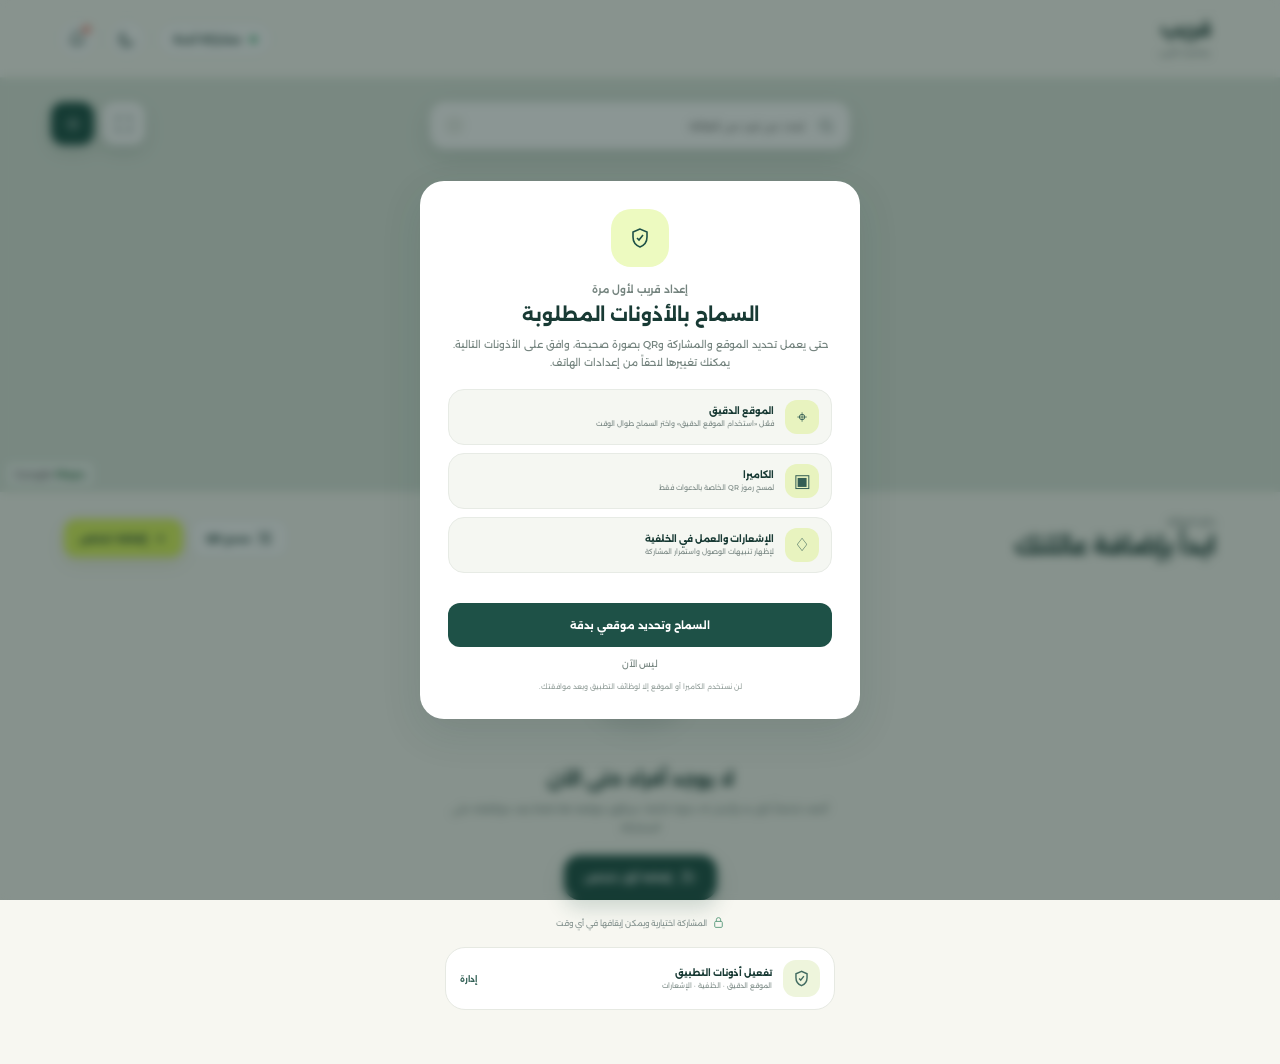
<file: index.html>
<!doctype html>
<html lang="ar" dir="rtl">
<head>
  <meta charset="UTF-8" />
  <meta name="viewport" content="width=device-width, initial-scale=1, viewport-fit=cover" />
  <meta name="theme-color" content="#f7f7f2" />
  <meta name="description" content="قريب — مشاركة موقع آمنة وخفيفة للعائلة" />
  <link rel="manifest" href="manifest.webmanifest" />
  <link rel="icon" href="qareeb-logo.png" type="image/png" />
  <link rel="preconnect" href="https://maps.google.com" />
  <link rel="stylesheet" href="styles.css" />
  <title>قريب | عائلتك أقرب</title>
</head>
<body>
  <div class="app-shell">
    <header class="topbar">
      <div class="brand" aria-label="قريب">
        <span class="brand-mark"><i></i></span>
        <div><strong>قريب</strong><small>عائلتك أقرب</small></div>
      </div>
      <div class="top-actions">
        <button class="status-pill" id="privacyBtn"><span></span> مشاركة آمنة</button>
        <button class="icon-btn" id="themeBtn" aria-label="تفعيل الوضع الداكن" title="الوضع الداكن">
          <svg class="moon-icon" viewBox="0 0 24 24"><path d="M20 15.2A9 9 0 1 1 8.8 4 7 7 0 0 0 20 15.2Z"/></svg>
          <svg class="sun-icon" viewBox="0 0 24 24"><circle cx="12" cy="12" r="4"/><path d="M12 2v2M12 20v2M4.9 4.9l1.4 1.4M17.7 17.7l1.4 1.4M2 12h2M20 12h2M4.9 19.1l1.4-1.4M17.7 6.3l1.4-1.4"/></svg>
        </button>
        <button class="icon-btn has-dot" id="notificationsBtn" aria-label="الإشعارات">
          <svg viewBox="0 0 24 24"><path d="M18 8a6 6 0 0 0-12 0c0 7-3 7-3 9h18c0-2-3-2-3-9M10 21h4"/></svg>
        </button>
      </div>
    </header>

    <main>
      <section class="map-section" aria-label="خريطة مواقع العائلة">
        <iframe id="mapFrame" class="google-map" title="Google Maps" loading="eager" referrerpolicy="no-referrer-when-downgrade" src="https://maps.google.com/maps?q=30.0444,31.2357&z=13&output=embed"></iframe>
        <div class="map-tint"></div>

        <div class="map-search">
          <svg viewBox="0 0 24 24"><circle cx="11" cy="11" r="7"/><path d="m20 20-4-4"/></svg>
          <input id="searchInput" type="search" placeholder="ابحث عن فرد من العائلة" aria-label="ابحث عن فرد" autocomplete="off" />
          <kbd id="memberCount">٠</kbd>
        </div>

        <div class="map-tools">
          <button class="map-tool" id="fitBtn" aria-label="عرض الجميع"><svg viewBox="0 0 24 24"><path d="M8 3H3v5M16 3h5v5M8 21H3v-5M16 21h5v-5"/></svg></button>
          <button class="map-tool location" id="myLocationBtn" aria-label="موقعي"><svg viewBox="0 0 24 24"><circle cx="12" cy="12" r="3"/><path d="M12 2v3M12 19v3M2 12h3M19 12h3"/></svg></button>
        </div>

        <div class="accuracy-badge" id="accuracyBadge" hidden><span></span><strong>موقعك</strong><small id="accuracyText">جارٍ تحديد الدقة…</small></div>

        <div class="map-brand">Google <strong>Maps</strong></div>
      </section>

      <section class="content-panel">
        <div class="panel-head">
          <div><p class="eyebrow">دائرة العائلة</p><h1 id="familyTitle">ابدأ بإضافة عائلتك</h1></div>
          <div class="family-actions">
            <button class="scan-btn" id="scanQrBtn"><svg viewBox="0 0 24 24"><path d="M4 9V4h5M15 4h5v5M20 15v5h-5M9 20H4v-5M8 8h3v3H8zM14 8h2M14 11h3M8 14h2M13 14h3v3h-3z"/></svg> مسح QR</button>
            <button class="add-btn" id="addMemberBtn"><svg viewBox="0 0 24 24"><path d="M12 5v14M5 12h14"/></svg> إضافة شخص</button>
          </div>
        </div>

        <div class="empty-state" id="emptyState">
          <div class="empty-visual">
            <span class="empty-ring ring-one"></span><span class="empty-ring ring-two"></span>
            <img src="qareeb-logo.png" alt="" />
          </div>
          <h2>لا يوجد أفراد حتى الآن</h2>
          <p>أضف شخصاً تثق به وأرسل له دعوة خاصة. سيظهر موقعه هنا فقط بعد موافقته على المشاركة.</p>
          <button class="primary-empty" id="emptyAddBtn"><svg viewBox="0 0 24 24"><path d="M16 21v-2a4 4 0 0 0-4-4H6a4 4 0 0 0-4 4v2M9 11a4 4 0 1 0 0-8 4 4 0 0 0 0 8M19 8v6M16 11h6"/></svg> إضافة أول شخص</button>
          <div class="privacy-note"><svg viewBox="0 0 24 24"><rect x="5" y="10" width="14" height="11" rx="2"/><path d="M8 10V7a4 4 0 0 1 8 0v3"/></svg> المشاركة اختيارية ويمكن إيقافها في أي وقت</div>
          <button class="permissions-card" id="permissionsBtn">
            <span class="permission-shield"><svg viewBox="0 0 24 24"><path d="M12 3 5 6v5c0 4.7 2.8 8.3 7 10 4.2-1.7 7-5.3 7-10V6l-7-3Z"/><path d="m9 12 2 2 4-5"/></svg></span>
            <span><strong>تفعيل أذونات التطبيق</strong><small>الموقع الدقيق · الخلفية · الإشعارات</small></span>
            <b>إدارة</b>
          </button>
        </div>

        <div class="family-content" id="familyContent" hidden>
          <div class="member-strip" id="memberStrip"></div>
          <article class="pending-card">
            <div class="pending-icon"><svg viewBox="0 0 24 24"><circle cx="12" cy="12" r="9"/><path d="M12 7v5l3 2"/></svg></div>
            <div><p class="eyebrow" id="inviteStatusLabel">بانتظار الموافقة</p><h2 id="pendingName">—</h2><span id="inviteStatusText">تم إرسال الدعوة. سيظهر الموقع بعد قبول الشخص وموافقته على مشاركة موقعه.</span></div>
            <button id="shareAgainBtn">مشاركة الدعوة</button>
          </article>
        </div>
      </section>
    </main>

    <nav class="bottom-nav" aria-label="التنقل">
      <button class="active"><svg viewBox="0 0 24 24"><path d="M12 21s7-6 7-12A7 7 0 1 0 5 9c0 6 7 12 7 12Z"/><circle cx="12" cy="9" r="2"/></svg><span>الخريطة</span></button>
      <button id="placesBtn"><svg viewBox="0 0 24 24"><path d="M3 11 12 4l9 7M5 10v10h14V10"/></svg><span>الأماكن</span></button>
      <button id="alertsBtn"><svg viewBox="0 0 24 24"><path d="M18 8a6 6 0 0 0-12 0c0 7-3 7-3 9h18c0-2-3-2-3-9M10 21h4"/></svg><span>التنبيهات</span><i></i></button>
      <button id="settingsBtn"><svg viewBox="0 0 24 24"><circle cx="12" cy="12" r="3"/><path d="M19.4 15a1.7 1.7 0 0 0 .34 1.88l.06.06-2.83 2.83-.06-.06A1.7 1.7 0 0 0 15 19.4a1.7 1.7 0 0 0-1 .6 1.7 1.7 0 0 0-.4 1V21h-4v-.09A1.7 1.7 0 0 0 8.6 19.4a1.7 1.7 0 0 0-1.88.34l-.06.06-2.83-2.83.06-.06A1.7 1.7 0 0 0 4.6 15a1.7 1.7 0 0 0-.6-1 1.7 1.7 0 0 0-1-.4H3v-4h.09A1.7 1.7 0 0 0 4.6 8.6a1.7 1.7 0 0 0-.34-1.88l-.06-.06 2.83-2.83.06.06A1.7 1.7 0 0 0 9 4.6a1.7 1.7 0 0 0 1-.6 1.7 1.7 0 0 0 .4-1V3h4v.09a1.7 1.7 0 0 0 1 1.51 1.7 1.7 0 0 0 1.88-.34l.06-.06 2.83 2.83-.06.06A1.7 1.7 0 0 0 19.4 9c.16.37.37.72.6 1 .28.25.64.4 1 .4h.09v4H21a1.7 1.7 0 0 0-1.6.6Z"/></svg><span>الإعدادات</span></button>
    </nav>
  </div>

  <div class="modal-backdrop" id="permissionOnboarding" hidden>
    <section class="modal permission-modal" role="dialog" aria-modal="true" aria-labelledby="permissionTitle">
      <div class="modal-icon permission-hero"><svg viewBox="0 0 24 24"><path d="M12 3 5 6v5c0 4.7 2.8 8.3 7 10 4.2-1.7 7-5.3 7-10V6l-7-3Z"/><path d="m9 12 2 2 4-5"/></svg></div>
      <p class="eyebrow">إعداد قريب لأول مرة</p>
      <h2 id="permissionTitle">السماح بالأذونات المطلوبة</h2>
      <p>حتى يعمل تحديد الموقع والمشاركة وQR بصورة صحيحة، وافق على الأذونات التالية. يمكنك تغييرها لاحقاً من إعدادات الهاتف.</p>
      <div class="permission-list">
        <div><span>⌖</span><p><strong>الموقع الدقيق</strong><small>فعّل «استخدام الموقع الدقيق» واختر السماح طوال الوقت</small></p></div>
        <div><span>▣</span><p><strong>الكاميرا</strong><small>لمسح رموز QR الخاصة بالدعوات فقط</small></p></div>
        <div><span>♢</span><p><strong>الإشعارات والعمل في الخلفية</strong><small>لإظهار تنبيهات الوصول واستمرار المشاركة</small></p></div>
      </div>
      <button class="primary-btn" id="grantAllBtn">السماح وتحديد موقعي بدقة</button>
      <button class="later-btn" id="permissionsLaterBtn">ليس الآن</button>
      <small class="consent-copy">لن نستخدم الكاميرا أو الموقع إلا لوظائف التطبيق وبعد موافقتك.</small>
    </section>
  </div>

  <div class="modal-backdrop" id="modalBackdrop" hidden>
    <section class="modal" role="dialog" aria-modal="true" aria-labelledby="modalTitle">
      <button class="modal-close" id="modalClose" aria-label="إغلاق">×</button>
      <div class="modal-icon"><svg viewBox="0 0 24 24"><path d="M16 21v-2a4 4 0 0 0-4-4H6a4 4 0 0 0-4 4v2M9 11a4 4 0 1 0 0-8 4 4 0 0 0 0 8M19 8v6M16 11h6"/></svg></div>
      <h2 id="modalTitle">أضف فرداً من العائلة</h2>
      <p>أرسل دعوة خاصة. لن يظهر الموقع إلا بعد موافقة الشخص، ويمكنه إيقاف المشاركة في أي وقت.</p>
      <label>الاسم<input id="inviteName" placeholder="مثال: أحمد" maxlength="24" /></label>
      <label>رقم الهاتف<input id="invitePhone" type="tel" inputmode="tel" placeholder="01xxxxxxxxx" maxlength="18" dir="ltr" /></label>
      <button class="primary-btn" id="createInviteBtn">إنشاء رابط دعوة آمن</button>
      <div class="invite-result" id="inviteResult" hidden>
        <div class="qr-preview" id="qrPreview" aria-label="رمز QR للدعوة"></div>
        <small>وجّه كاميرا الشخص إلى الرمز أو شارك الرابط</small>
        <div><code id="inviteCode"></code><button id="copyInviteBtn">مشاركة</button></div>
      </div>
    </section>
  </div>

  <div class="modal-backdrop" id="scannerBackdrop" hidden>
    <section class="modal scanner-modal" role="dialog" aria-modal="true" aria-labelledby="scannerTitle">
      <button class="modal-close" id="scannerClose" aria-label="إغلاق">×</button>
      <p class="eyebrow">إضافة سريعة وآمنة</p>
      <h2 id="scannerTitle">مسح رمز QR</h2>
      <p>امسح رمز دعوة قريب لإضافة الشخص. لا يتم قبول أي رموز أو روابط أخرى.</p>
      <div class="camera-frame" id="cameraFrame">
        <video id="qrVideo" playsinline muted></video>
        <div class="scan-corners"><i></i><i></i><i></i><i></i></div>
        <span id="cameraStatus">جارٍ تشغيل الكاميرا…</span>
      </div>
      <canvas id="qrCanvas" hidden></canvas>
      <label class="image-scan-btn" for="qrImageInput"><svg viewBox="0 0 24 24"><path d="M4 5h16v14H4zM8 13l3-3 5 6M15 11l2-2 3 3"/><circle cx="8" cy="9" r="1"/></svg> اختيار صورة QR من الهاتف</label>
      <input id="qrImageInput" type="file" accept="image/*" hidden />
      <div class="scanner-security"><svg viewBox="0 0 24 24"><path d="M12 3 5 6v5c0 4.7 2.8 8.3 7 10 4.2-1.7 7-5.3 7-10V6l-7-3Z"/></svg> تتم القراءة على جهازك ولا تُرفع الصورة إلى الإنترنت</div>
    </section>
  </div>

  <div class="toast" id="toast" role="status"></div>
  <script src="vendor/qrcode.js"></script>
  <script src="vendor/jsQR.js"></script>
  <script src="app.js"></script>
</body>
</html>
</file>
<file: styles.css>
@import url('https://fonts.googleapis.com/css2?family=Alexandria:wght@400;500;600;700&display=swap');
:root{--ink:#183a34;--muted:#7f8e89;--green:#1e5147;--lime:#ddf65b;--cream:#f7f7f1;--line:#e6e9e2;--white:#fff;--orange:#f2a443;--shadow:0 14px 40px rgba(25,54,48,.12)}
*{box-sizing:border-box}html{color-scheme:light}html,body{margin:0;min-height:100%;background:var(--cream);color:var(--ink);font-family:'Alexandria',system-ui,sans-serif;transition:background-color .25s,color .25s}button,input{font:inherit}button{cursor:pointer;color:inherit}.app-shell{min-height:100vh;padding-bottom:0}.topbar{height:78px;padding:0 4.5%;display:flex;align-items:center;justify-content:space-between;background:rgba(249,249,244,.96);border-bottom:1px solid rgba(30,70,62,.08);position:relative;z-index:20}.brand{display:flex;align-items:center;gap:11px}.brand-logo{width:43px;height:43px;border-radius:13px;object-fit:cover;box-shadow:0 5px 14px rgba(23,61,54,.18)}.brand strong{font-size:20px;display:block;line-height:1.2}.brand small{font-size:9px;color:#7a8885;letter-spacing:.4px}.top-actions{display:flex;align-items:center;gap:12px}.status-pill{border:1px solid #dfe6df;border-radius:30px;background:#fff;padding:9px 14px;font-size:11px;font-weight:600}.status-pill span{display:inline-block;width:7px;height:7px;background:#36a66e;border-radius:50%;margin-left:6px}.icon-btn{width:38px;height:38px;background:#fff;border:1px solid #e0e5df;border-radius:50%;display:grid;place-items:center;position:relative}.icon-btn svg{width:18px;fill:none;stroke:currentColor;stroke-width:1.8}.sun-icon{display:none}.has-dot:after{content:'';position:absolute;width:7px;height:7px;background:#f05f4c;border:2px solid white;border-radius:50%;top:3px;right:3px}
.map-section{height:43vh;min-height:360px;position:relative;overflow:hidden;background:#dce4dc}.google-map{border:0;width:100%;height:100%;filter:saturate(.66) contrast(.92) brightness(1.04)}.map-tint{position:absolute;inset:0;pointer-events:none;background:rgba(221,232,211,.12)}.map-search{position:absolute;top:24px;right:50%;transform:translateX(50%);width:min(420px,65%);height:47px;border-radius:15px;background:white;box-shadow:0 8px 24px rgba(24,54,48,.15);display:flex;align-items:center;padding:0 15px;gap:10px}.map-search svg{width:18px;fill:none;stroke:#71827d;stroke-width:2}.map-search input{border:0;outline:0;min-width:0;flex:1;color:var(--ink);font-size:11px}.map-search kbd{border:0;background:#eff1ec;color:#70817c;padding:4px 8px;border-radius:8px;font-family:inherit;font-size:9px}.map-tools{position:absolute;left:4%;top:24px;display:flex;gap:8px}.map-tool{width:43px;height:43px;border:0;border-radius:13px;background:#fff;box-shadow:0 6px 18px rgba(28,52,48,.15);display:grid;place-items:center}.map-tool svg{width:18px;fill:none;stroke:var(--ink);stroke-width:1.7}.map-tool.location{background:var(--green)}.map-tool.location svg{stroke:white}.zone-label{position:absolute;right:59%;top:63%;transform:translateX(50%);padding:7px 11px;background:rgba(255,255,255,.93);border:1px solid rgba(22,63,54,.12);box-shadow:0 5px 14px rgba(23,56,49,.1);border-radius:12px;font-size:9px;font-weight:600}.zone-label span{display:inline-block;width:7px;height:7px;background:#52af7b;border-radius:50%;margin-left:4px}.person-pin{position:absolute;left:var(--x);top:var(--y);transform:translate(-50%,-50%);background:none;border:0;padding:0;z-index:3}.person-pin .avatar{display:grid;border:3px solid white;box-shadow:0 4px 13px rgba(23,56,49,.22)}.person-pin b{display:block;background:var(--green);color:white;border-radius:8px;font-size:8px;padding:3px 6px;margin-top:-2px;position:relative}.person-pin .pulse{position:absolute;width:58px;height:58px;border-radius:50%;background:rgba(49,139,103,.15);left:50%;top:43%;transform:translate(-50%,-50%);animation:pulse 2.2s infinite}.person-pin:not(.active) .pulse{display:none}@keyframes pulse{50%{transform:translate(-50%,-50%) scale(1.3);opacity:.2}}.map-brand{position:absolute;bottom:8px;left:8px;font-size:11px;color:#555;background:rgba(255,255,255,.75);padding:3px 6px}.map-brand strong{color:#3c7a4e}
.content-panel{padding:30px 5% 34px;max-width:1280px;margin:auto}.panel-head{display:flex;justify-content:space-between;align-items:center;margin-bottom:20px}.eyebrow{font-size:9px;color:#8a9793;margin:0 0 5px;font-weight:600}.panel-head h1{margin:0;font-size:23px}.panel-head h1 span{color:#79a492;font-size:20px}.add-btn{border:0;border-radius:12px;padding:11px 15px;background:var(--lime);font-size:10px;font-weight:700;box-shadow:0 6px 16px rgba(136,157,38,.15);display:flex;align-items:center;gap:6px}.add-btn svg{width:15px;fill:none;stroke:currentColor;stroke-width:2}.family-actions{display:flex;gap:8px}.scan-btn{border:1px solid #dce3de;border-radius:12px;padding:10px 14px;background:#fff;font-size:10px;font-weight:700;display:flex;align-items:center;gap:6px}.scan-btn svg{width:16px;fill:none;stroke:currentColor;stroke-width:1.7}.member-strip{display:grid;grid-template-columns:repeat(3,1fr);gap:12px}.member-card{border:1px solid var(--line);background:#fff;border-radius:17px;min-height:76px;padding:12px 14px;display:flex;align-items:center;text-align:right;transition:.2s}.member-card:hover,.member-card.selected{border-color:#9ab8ad;box-shadow:0 7px 20px rgba(32,73,64,.08);transform:translateY(-2px)}.avatar,.avatar-wrap{width:42px;height:42px;border-radius:50%;display:grid;place-items:center;font-weight:700}.avatar-wrap{position:relative;margin-left:11px}.avatar-wrap .avatar{width:100%;height:100%}.avatar-wrap:after{content:'';position:absolute;width:9px;height:9px;border-radius:50%;background:#45aa73;border:2px solid white;right:0;bottom:0}.avatar-wrap.moving:after{background:var(--orange)}.avatar-sara{background:#db815d;color:#fff}.avatar-omar{background:#9ab8c9;color:#fff}.avatar-mama{background:#b9a191;color:#fff}.member-copy{flex:1}.member-copy strong{font-size:12px;display:block;margin-bottom:5px}.member-copy small{font-size:8px;color:#87938f}.member-copy i{display:inline-block;width:5px;height:5px;background:#49a874;border-radius:50%;margin-left:3px}.battery{font-size:8px;color:#86938f;display:flex;gap:3px;align-items:center}.battery svg{width:15px;fill:none;stroke:currentColor;stroke-width:1.7}.battery.low{color:#d88646}.detail-grid{display:grid;grid-template-columns:1.55fr .8fr;gap:16px;margin-top:16px}.activity-card,.place-card{background:#fff;border:1px solid var(--line);border-radius:19px;padding:20px}.card-title{display:flex;justify-content:space-between;align-items:flex-start}.card-title h2,.place-card h2{font-size:15px;margin:0}.card-title button{border:0;background:none;color:#4f786f;font-size:9px}.timeline{margin-top:17px}.timeline-item{display:grid;grid-template-columns:52px 30px 1fr;min-height:54px;position:relative}.timeline-item:not(:last-child):after{content:'';position:absolute;right:66px;top:28px;height:32px;border-right:1px dashed #d5ddd8}.time{font-size:8px;color:#929c99;padding-top:7px}.timeline-dot{width:22px;height:22px;border:1px solid #dfe6e2;border-radius:50%;display:grid;place-items:center;background:#fff;z-index:1}.timeline-dot i{width:7px;height:7px;border-radius:50%;background:#7e9b92}.timeline-item.current .timeline-dot{background:#dff79a;border-color:#dff79a}.timeline-item.current .timeline-dot i{background:#286154}.timeline-dot svg{width:12px;fill:none;stroke:#70857f;stroke-width:1.6}.timeline-item strong{font-size:10px;display:block}.timeline-item small{font-size:8px;color:#929d99}.place-card{position:relative;padding-right:75px}.place-icon{position:absolute;right:20px;top:20px;width:41px;height:41px;border-radius:13px;background:#eff6e5;display:grid;place-items:center}.place-icon svg{width:20px;fill:none;stroke:#447266;stroke-width:1.6}.place-card>div:nth-child(2)>span{font-size:8px;color:#8d9995}.place-card dl{margin:18px 0 14px}.place-card dl div{display:flex;justify-content:space-between;border-top:1px solid #edf0eb;padding:10px 0;font-size:8px}.place-card dt{color:#899591}.place-card dd{margin:0;font-weight:600}.place-card dd.good{color:#3f9667}.route-btn{width:100%;height:35px;border:0;border-radius:10px;background:var(--green);color:white;font-size:8px;font-weight:600;display:flex;align-items:center;justify-content:center;gap:5px}.route-btn svg{width:14px;fill:none;stroke:white;stroke-width:1.8}
.bottom-nav{display:none}.modal-backdrop{position:fixed;inset:0;z-index:50;background:rgba(14,37,33,.48);backdrop-filter:blur(5px);display:grid;place-items:center;padding:20px}.modal-backdrop[hidden]{display:none}.modal{width:min(420px,100%);background:white;border-radius:24px;padding:28px;position:relative;box-shadow:var(--shadow)}.modal-close{position:absolute;left:18px;top:14px;border:0;background:#f1f3ef;border-radius:50%;width:30px;height:30px;font-size:20px}.modal-icon{width:48px;height:48px;border-radius:15px;background:#edfac0;display:grid;place-items:center}.modal-icon svg{width:24px;fill:none;stroke:var(--green);stroke-width:1.6}.modal h2{font-size:18px;margin:16px 0 8px}.modal>p{font-size:10px;line-height:1.8;color:#75847f}.permission-modal{width:min(440px,100%)}.permission-hero{margin:auto;width:58px;height:58px;border-radius:20px}.permission-modal>.eyebrow{text-align:center;margin-top:14px}.permission-modal>h2{text-align:center;margin-top:5px}.permission-modal>p{text-align:center}.permission-list{margin:17px 0;display:grid;gap:8px}.permission-list>div{display:flex;align-items:center;gap:11px;background:#f5f7f2;border:1px solid #e7ebe5;border-radius:16px;padding:10px 12px}.permission-list>div>span{width:34px;height:34px;border-radius:12px;background:#e8f3bf;color:#345e54;display:grid;place-items:center;font-size:18px}.permission-list p{margin:0;flex:1}.permission-list strong{font-size:9px;display:block}.permission-list small{font-size:7px;color:#83908c;display:block;margin-top:3px;line-height:1.5}.later-btn{display:block;margin:10px auto 0;border:0;background:transparent;color:#778681;font-size:9px}.consent-copy{display:block;text-align:center;color:#9aa5a1;font-size:7px;margin-top:12px}.modal label{display:block;font-size:9px;font-weight:600;margin-top:18px}.modal input{display:block;width:100%;height:44px;margin-top:7px;border:1px solid #dfe5df;border-radius:12px;padding:0 12px;outline:0}.modal input:focus{border-color:#72978d}.primary-btn{width:100%;height:44px;margin-top:13px;border:0;border-radius:12px;background:var(--green);color:white;font-size:10px;font-weight:700}.invite-result{margin-top:14px;padding:12px;background:#f5f7f2;border-radius:12px}.invite-result small{font-size:8px;color:#84918d}.invite-result div{display:flex;align-items:center;gap:7px;margin-top:6px;direction:ltr}.invite-result code{flex:1;white-space:nowrap;overflow:hidden;text-overflow:ellipsis;font-size:9px}.invite-result button{border:0;background:var(--lime);border-radius:7px;padding:5px 10px;font-size:8px}.qr-preview{width:176px;height:176px;margin:2px auto 12px;padding:10px;border-radius:18px;background:#fff;box-shadow:0 5px 18px rgba(25,55,49,.1);display:grid;place-items:center}.qr-preview img,.qr-preview canvas{width:100%!important;height:100%!important;image-rendering:pixelated}.invite-result>small{display:block;text-align:center}.scanner-modal{width:min(430px,100%)}.scanner-modal h2{margin-top:4px}.camera-frame{height:280px;border-radius:22px;background:#0b1714;position:relative;overflow:hidden;margin:18px 0 12px;display:grid;place-items:center}.camera-frame video{width:100%;height:100%;object-fit:cover}.camera-frame>span{position:absolute;bottom:16px;background:rgba(8,22,18,.78);color:#fff;padding:7px 11px;border-radius:12px;font-size:8px}.scan-corners{position:absolute;width:170px;height:170px;inset:50% auto auto 50%;transform:translate(-50%,-50%)}.scan-corners i{position:absolute;width:34px;height:34px;border-color:var(--lime);border-style:solid}.scan-corners i:nth-child(1){top:0;right:0;border-width:3px 3px 0 0;border-radius:0 12px 0 0}.scan-corners i:nth-child(2){top:0;left:0;border-width:3px 0 0 3px;border-radius:12px 0 0 0}.scan-corners i:nth-child(3){bottom:0;right:0;border-width:0 3px 3px 0;border-radius:0 0 12px 0}.scan-corners i:nth-child(4){bottom:0;left:0;border-width:0 0 3px 3px;border-radius:0 0 0 12px}.image-scan-btn{height:43px!important;margin:0!important;border:1px solid var(--line);border-radius:14px;display:flex!important;align-items:center;justify-content:center;gap:7px;font-size:9px!important}.image-scan-btn svg{width:17px;fill:none;stroke:currentColor;stroke-width:1.7}.scanner-security{font-size:7px;color:#82918c;margin-top:12px;display:flex;align-items:center;justify-content:center;gap:5px}.scanner-security svg{width:13px;fill:none;stroke:#50906e;stroke-width:1.7}.toast{position:fixed;bottom:28px;left:50%;z-index:70;transform:translate(-50%,20px);background:#183d36;color:#fff;padding:11px 18px;border-radius:14px;font-size:10px;opacity:0;pointer-events:none;transition:.25s;box-shadow:var(--shadow)}.toast.show{opacity:1;transform:translate(-50%,0)}
.accuracy-badge{position:absolute;right:50%;top:45%;transform:translate(50%,-50%);z-index:4;min-width:126px;padding:9px 12px;background:rgba(255,255,255,.96);border:1px solid rgba(25,65,56,.15);border-radius:18px;box-shadow:0 8px 24px rgba(25,54,48,.18);display:grid;grid-template-columns:9px 1fr;gap:2px 7px;align-items:center}.accuracy-badge[hidden]{display:none}.accuracy-badge>span{width:9px;height:9px;border-radius:50%;background:#ef9c43;box-shadow:0 0 0 5px rgba(239,156,67,.18);grid-row:1/3}.accuracy-badge.excellent>span{background:#36a66e;box-shadow:0 0 0 5px rgba(54,166,110,.18)}.accuracy-badge strong{font-size:9px}.accuracy-badge small{font-size:7px;color:#7f8e89}.empty-state{max-width:540px;margin:10px auto 0;text-align:center;padding:10px 20px 20px}.empty-visual{width:156px;height:156px;margin:0 auto 22px;position:relative;display:grid;place-items:center}.empty-visual img{width:78px;height:78px;border-radius:25px;position:relative;z-index:2;box-shadow:0 12px 28px rgba(25,62,54,.2)}.empty-ring{position:absolute;border:1px dashed #cdd9d3;border-radius:50%}.ring-one{inset:15px}.ring-two{inset:0;opacity:.55}.empty-state h2{font-size:18px;margin:0 0 9px}.empty-state>p{font-size:10px;color:#81908b;line-height:1.9;margin:0 auto 18px;max-width:390px}.primary-empty{height:45px;padding:0 20px;border:0;border-radius:16px;background:var(--green);color:#fff;font-size:10px;font-weight:700;display:inline-flex;align-items:center;gap:8px;box-shadow:0 8px 20px rgba(31,81,71,.2)}.primary-empty svg{width:17px;fill:none;stroke:currentColor;stroke-width:1.8}.privacy-note{margin:16px auto 0;font-size:8px;color:#8c9995;display:flex;justify-content:center;align-items:center;gap:5px}.privacy-note svg{width:13px;fill:none;stroke:#63a083;stroke-width:1.8}.permissions-card{width:min(390px,100%);margin:18px auto 0;padding:12px 14px;border:1px solid var(--line);border-radius:20px;background:#fff;display:flex;align-items:center;gap:11px;text-align:right}.permission-shield{width:37px;height:37px;border-radius:13px;background:#eef5dc;display:grid;place-items:center}.permission-shield svg{width:19px;fill:none;stroke:#416b60;stroke-width:1.8}.permissions-card>span:nth-child(2){flex:1}.permissions-card strong{display:block;font-size:9px}.permissions-card small{display:block;font-size:7px;color:#899692;margin-top:3px}.permissions-card b{font-size:8px;color:#315f54}.family-content[hidden]{display:none}.pending-card{margin-top:16px;min-height:105px;background:#fff;border:1px solid var(--line);border-radius:24px;padding:20px;display:flex;align-items:center;gap:14px}.pending-icon{width:48px;height:48px;border-radius:17px;background:#f4f7df;display:grid;place-items:center;flex:0 0 auto}.pending-icon svg{width:23px;fill:none;stroke:#65752e;stroke-width:1.6}.pending-card.accepted-card{border-color:#a9d2bd;background:#f8fcf5}.pending-card.accepted-card .pending-icon{background:#dff4cf}.pending-card.accepted-card .pending-icon svg{stroke:#31805f}.pending-card>div:nth-child(2){flex:1}.pending-card h2{font-size:14px;margin:0 0 5px}.pending-card span{font-size:8px;color:#82908b}.pending-card>button{border:0;border-radius:14px;background:#eaf5b5;padding:10px 13px;font-size:8px;font-weight:700}.pending-member{max-width:320px}.avatar-new{background:var(--green);color:var(--lime)}.avatar-wrap.waiting:after{background:#ed9d42}.remove-person{width:27px;height:27px;border:0;border-radius:50%;background:#f2f3ef;color:#86928e;font-size:16px}
html[data-theme="dark"]{color-scheme:dark;--ink:#e7f1ed;--muted:#8fa19b;--green:#234f46;--lime:#d8ee5b;--cream:#101a18;--line:#2b3b37;--white:#182522;--shadow:0 14px 40px rgba(0,0,0,.35)}
html[data-theme="dark"] body{background:#101a18}html[data-theme="dark"] .topbar{background:rgba(16,26,24,.96);border-color:#293a36}html[data-theme="dark"] .brand small,html[data-theme="dark"] .eyebrow{color:#91a39d}html[data-theme="dark"] .status-pill,html[data-theme="dark"] .icon-btn,html[data-theme="dark"] .map-search,html[data-theme="dark"] .map-tool,html[data-theme="dark"] .scan-btn,html[data-theme="dark"] .member-card,html[data-theme="dark"] .activity-card,html[data-theme="dark"] .place-card,html[data-theme="dark"] .modal{background:#182522;border-color:#2b3b37}html[data-theme="dark"] .map-search input{background:transparent;color:#e7f1ed}html[data-theme="dark"] .map-search kbd,html[data-theme="dark"] .modal-close{background:#263632;color:#abbab5}html[data-theme="dark"] .google-map{filter:saturate(.45) contrast(.9) brightness(.58)}html[data-theme="dark"] .map-tint{background:rgba(9,26,22,.2)}html[data-theme="dark"] .zone-label{background:rgba(25,39,35,.94);color:#dce9e4;border-color:#3a4b47}html[data-theme="dark"] .map-brand{background:rgba(24,37,34,.8);color:#bbb}html[data-theme="dark"] .member-card:hover,html[data-theme="dark"] .member-card.selected{border-color:#66887f;box-shadow:0 7px 20px rgba(0,0,0,.2)}html[data-theme="dark"] .timeline-dot{background:#182522;border-color:#3a4a46}html[data-theme="dark"] .timeline-item:not(:last-child):after{border-color:#3b4b47}html[data-theme="dark"] .place-icon{background:#263d36}html[data-theme="dark"] .place-card dl div{border-color:#2b3b37}html[data-theme="dark"] .bottom-nav{background:rgba(18,29,27,.97);border-color:#2b3b37}html[data-theme="dark"] .permission-list>div{background:#111c1a;border-color:#30413c}html[data-theme="dark"] .modal>p,html[data-theme="dark"] .member-copy small,html[data-theme="dark"] .timeline-item small{color:#91a09b}html[data-theme="dark"] .modal input{background:#111c1a;border-color:#354743;color:#e7f1ed}html[data-theme="dark"] .invite-result{background:#111c1a}html[data-theme="dark"] .empty-ring{border-color:#3d514b}html[data-theme="dark"] .accuracy-badge,html[data-theme="dark"] .pending-card,html[data-theme="dark"] .permissions-card{background:#182522;border-color:#2b3b37}html[data-theme="dark"] .pending-icon{background:#304034}html[data-theme="dark"] .pending-card.accepted-card{background:#1b2b26;border-color:#456b5e}html[data-theme="dark"] .pending-card.accepted-card .pending-icon{background:#29483b}html[data-theme="dark"] .pending-card>button{background:#34472e;color:#ddec9a}html[data-theme="dark"] .remove-person{background:#2a3935;color:#a9b6b1}html[data-theme="dark"] .moon-icon{display:none}html[data-theme="dark"] .sun-icon{display:block}
@media(max-width:720px){body{background:#fff}html[data-theme="dark"] body{background:#101a18}.app-shell{padding-bottom:76px}.topbar{height:66px;padding:0 18px}.status-pill{display:none}.map-section{height:47vh;min-height:355px}.map-search{right:18px;transform:none;width:calc(100% - 86px);top:15px}.map-tools{left:14px;top:15px;display:block}.map-tools .map-tool:first-child{display:none}.person-pin.pin-1{--x:56%!important;--y:38%!important}.person-pin.pin-2{--x:22%!important;--y:55%!important}.person-pin.pin-3{--x:76%!important;--y:63%!important}.zone-label{top:72%;right:52%}.content-panel{padding:23px 16px 18px}.panel-head{margin-bottom:15px}.panel-head h1{font-size:19px}.add-btn,.scan-btn{padding:10px}.family-actions{gap:5px}.scan-btn{font-size:0}.scan-btn svg{width:18px}.member-strip{display:flex;overflow-x:auto;margin-left:-16px;margin-right:-16px;padding:2px 16px 13px;scrollbar-width:none}.member-card{min-width:220px;min-height:72px}.detail-grid{grid-template-columns:1fr}.empty-state{padding-top:4px}.empty-visual{width:138px;height:138px;margin-bottom:16px}.pending-card{border-radius:22px;align-items:flex-start;flex-wrap:wrap}.pending-card>button{margin-right:62px}.activity-card{order:2}.place-card{order:1}.bottom-nav{display:flex;position:fixed;z-index:30;bottom:0;left:0;right:0;height:72px;background:rgba(255,255,255,.96);border-top:1px solid #e5e9e4;padding-bottom:env(safe-area-inset-bottom);justify-content:space-around;box-shadow:0 -5px 20px rgba(26,57,51,.06)}.bottom-nav button{width:24%;border:0;background:none;display:flex;flex-direction:column;align-items:center;justify-content:center;gap:4px;font-size:8px;color:#94a09d;position:relative}.bottom-nav svg{width:20px;height:20px;fill:none;stroke:currentColor;stroke-width:1.7}.bottom-nav button.active{color:var(--green);font-weight:700}.bottom-nav button.active:before{content:'';position:absolute;top:0;width:26px;height:3px;background:var(--lime);border-radius:0 0 4px 4px}.bottom-nav button>i{position:absolute;top:14px;right:34%;width:6px;height:6px;background:#ef6557;border:1px solid white;border-radius:50%}.toast{bottom:90px}.map-brand{bottom:4px}.modal{padding:24px}}
@media(min-width:1200px){.map-section{height:46vh}.content-panel{padding-top:24px}}
</file>
